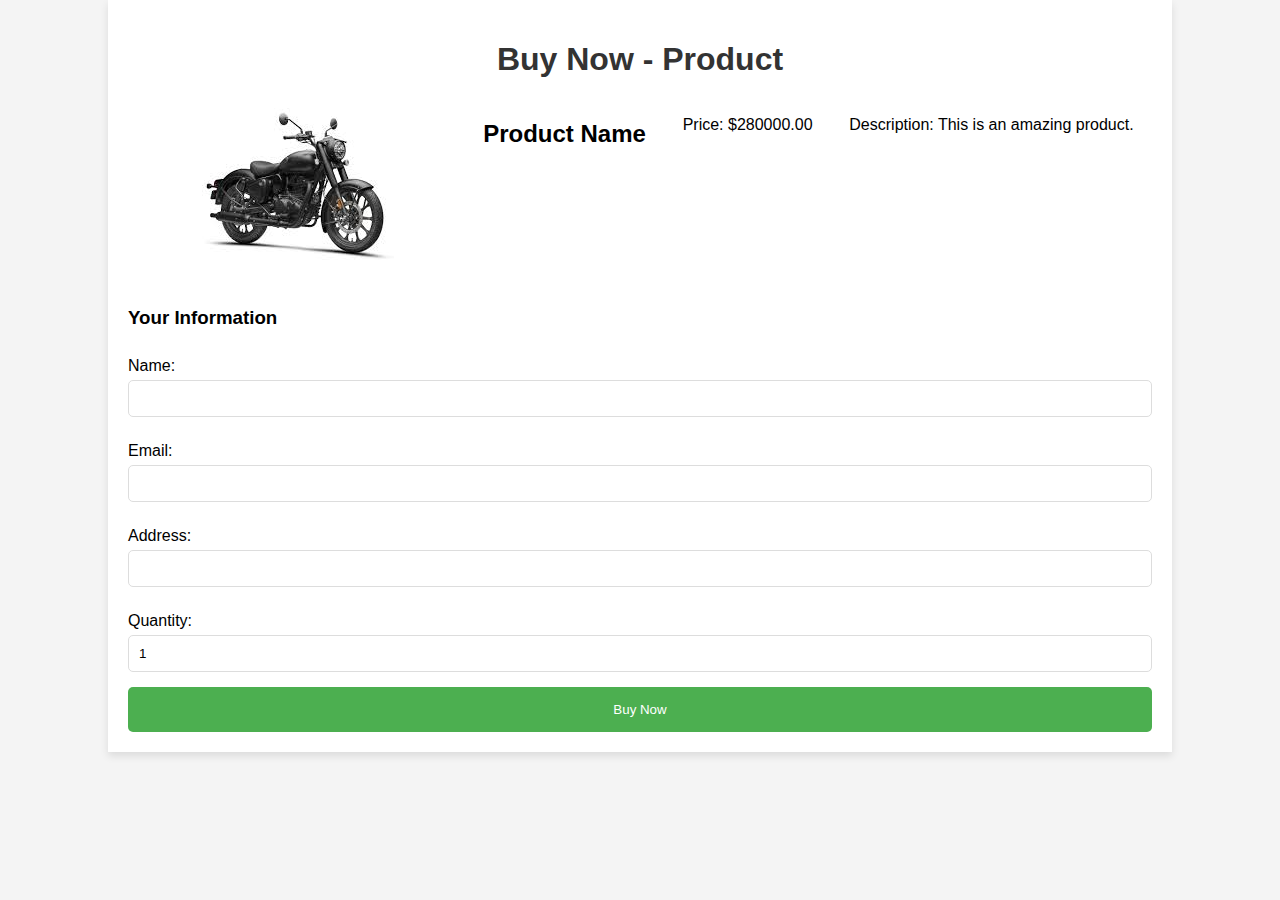
<file: example/bpage.html>
<!DOCTYPE html>
<html lang="en">
<head>
    <meta charset="UTF-8">
    <meta name="viewport" content="width=device-width, initial-scale=1.0">
    <title>Buy Now</title>
    <link rel="stylesheet" href="bu.css">
</head>
<body>
    <div class="container">
        <h1>Buy Now - Product</h1>
        <div class="product">
            <img src="[data-uri]" alt="Product Image" class="product-image">
            <h2>Product Name</h2>
            <p>Price: $280000.00</p>
            <p>Description: This is an amazing product.</p>
        </div>

        <form id="buy-now-form" action="lp.php" method="POST">
            <h3>Your Information</h3>
            <label for="name">Name:</label>
            <input type="text" id="name" name="name" required>
            
            <label for="email">Email:</label>
            <input type="email" id="email" name="email" required>
            
            <label for="address">Address:</label>
            <input type="text" id="address" name="address" required>
            
            <label for="quantity">Quantity:</label>
            <input type="number" id="quantity" name="quantity" value="1" min="1" required>
            
            <button type="submit">Buy Now</button>
        </form>
    </div>

    <script src="bui.js"></script>
</body>
</html>
</file>
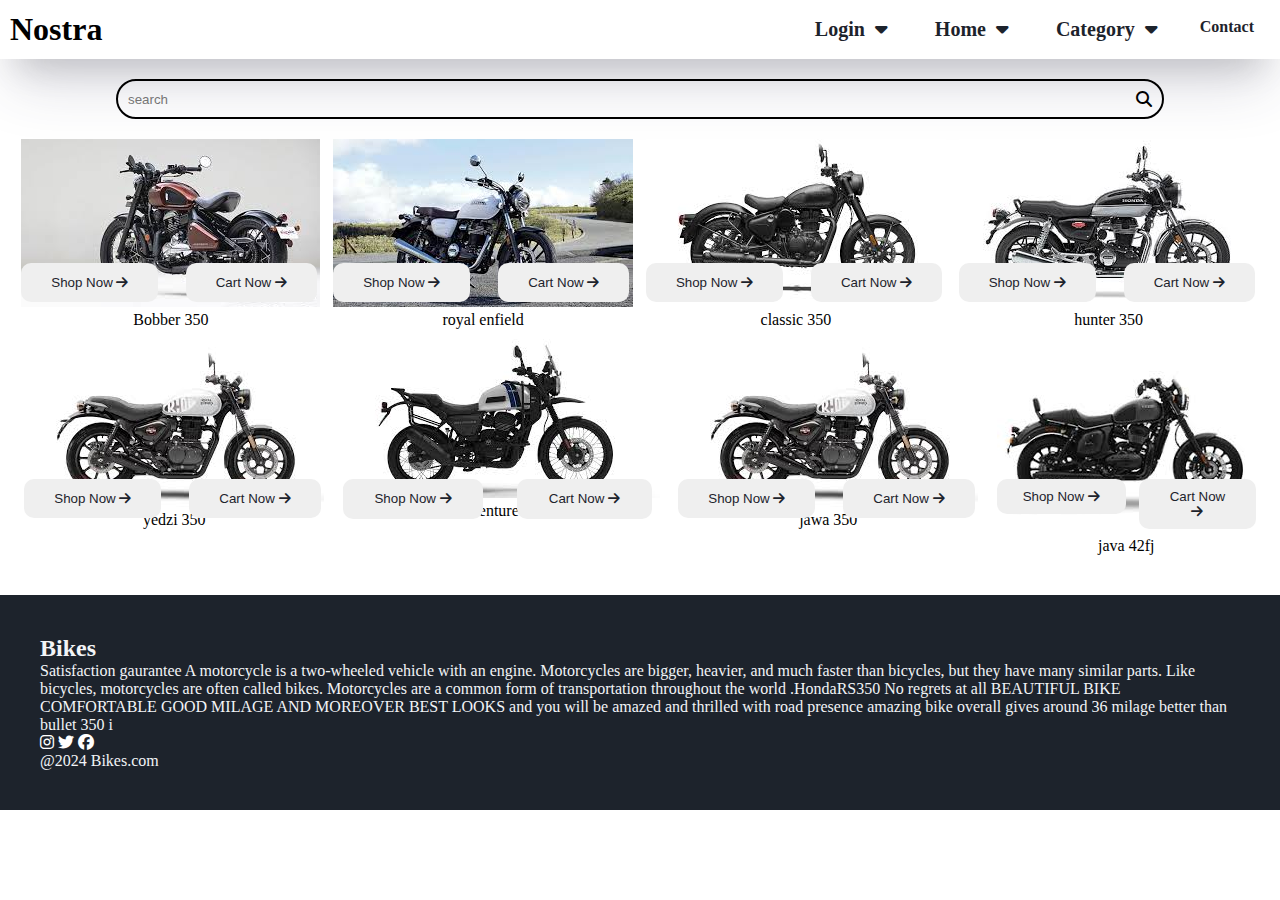
<file: example/coll1.html>
<!DOCTYPE html>
<html lang="en">
<head>
    <meta charset="UTF-8">
    <meta name="viewport" content="width=device-width, initial-scale=1.0">
    <title>Nostra</title>
    <!---google fonts-->

    <link rel="preconnect" href="https://fonts.googleapis.com">
    <link rel="preconnect" href="https://fonts.gstatic.com" crossorigin>
    <link href="https://fonts.googleapis.com/css2?family=Poppins:ital,wght@0,100;0,200;0,300;0,400;0,500;0,600;0,700;0,800;0,900;1,100;1,200;1,300;1,400;1,500;1,600;1,700;1,800;1,900&display=swap" rel="stylesheet">
<!--my css-->
<link rel="stylesheet" href="style.css">

<!--font awesome-->
<link rel="stylesheet" href="https://cdnjs.cloudflare.com/ajax/libs/font-awesome/6.7.2/css/all.min.css" integrity="sha512-Evv84Mr4kqVGRNSgIGL/F/aIDqQb7xQ2vcrdIwxfjThSH8CSR7PBEakCr51Ck+w+/U6swU2Im1vVX0SVk9ABhg==" crossorigin="anonymous" referrerpolicy="no-referrer" />


</head>
<body>
    <!--nav bar-->
    <nav class="navbar">
        <h1 >Nostra</h1>
    
    <div class="navbar-links">
        <ul class="navbar-link  login">
            <a href="lg.html">Login
                <i class="fa-sharp fa-solid fa-caret-down"></i>

            </a>
            <ul class="drd">
                <li>collection 1</li>
                <li>collection 2</li>
                <li>collection 3</li>

            </ul>
            </ul>
        <ul class="navbar-link  home">
            <a href="index.html ">Home
                <i class="fa-sharp fa-solid fa-caret-down"></i>


            </a>
            <ul class="drd">
                <li>collection 1</li>
                <li>collection 2</li>
                <li>collection 3</li>
                </ul>

        </ul>


        <ul class="navbar-link  home">
            <a href="index.html ">Category
                <i class="fa-sharp fa-solid fa-caret-down"></i>


            </a>
            <ul class="drd">
                <li> <a href="collection.html">Classic</a></li>
                <li><a href="tur.html">turor</a></li>
                <li><a href="ret.html">retro</a></li>
                <li><a href="spot.html">Sports</a></li>
                </ul>

        </ul>













       
        <p class="navbar-link"><a href="contact.html">Contact</a></p>
    </div>
        <div class="navbar-menu-toggle" onclick="showNavbar()">
            <i class="fa-solid fa-bars"></i>
        </div>
    </nav>
        <!--side navbar-->
        <div class="side-navbar">
            <p style="text-align: right;" onclick="closeNavbar()">
                <i class="fa-solid fa-xmark"></i>

            </p>
        

        <div class="side-navbar-links">
            <p class="side-navbar-link"><a href="lg.html">Login</a></p>
            <p class="side-navbar-link"><a href="index.html">Home</a></p>
        <p class="side-navbar-link"><a href="collection.html">Collection</a></p>
        <p class="side-navbar-link"><a href="contact.html">Contact</a></p>
        </div>

       </div>





       <!--product-->
       <div class="section">
        <form class="psearch">
            <input type="text" id="search" placeholder="search">
            <i class="fa-solid fa-magnifying-glass"></i>
        </form>

        <div class="products" id="products">
            
            <div class="box">
                <img src="B1.jpg" alt="">
                <button onclick="document.location='bpage.html'">Shop Now <i class="fa-solid fa-arrow-right"></i></button>
                <button  class="cd" onclick="document.location='dragon.php'">Cart Now <i class="fa-solid fa-arrow-right"></i></button>
                <p>Bobber 350</p>
            </div>


            


            

             
            <div class="box">
                <img src="h3.jpg"alt="">
                <button onclick="document.location='bpage.html'">Shop Now <i class="fa-solid fa-arrow-right"></i></button>
                <button  class="cd" onclick="document.location='dragon.php'">Cart Now <i class="fa-solid fa-arrow-right"></i></button>
                <p>royal enfield</p>
            </div>




            <div class="box">
                <img src="classic.jpg" alt="">
                <button onclick="document.location='bpage.html'">Shop Now <i class="fa-solid fa-arrow-right"></i></button>
                <button  class="cd" onclick="document.location='dragon.php'">Cart Now <i class="fa-solid fa-arrow-right"></i></button>
                <p>classic 350</p>
            </div>




            <div class="box">
                <img src="h2.jpg" alt="">
                <button onclick="document.location='bpage.html'">Shop Now <i class="fa-solid fa-arrow-right"></i></button>
                <button  class="cd" onclick="document.location='dragon.php'">Cart Now <i class="fa-solid fa-arrow-right"></i></button>
                <p>hunter 350</p>
            </div>



            <div class="box">
                <img src="hun.jpg"alt="">
                <button onclick="document.location='bpage.html'">Shop Now <i class="fa-solid fa-arrow-right"></i></button>
                <button  class="cd" onclick="document.location='dragon.php'">Cart Now <i class="fa-solid fa-arrow-right"></i></button>
                <p>yedzi 350</p>
            </div>



            <div class="box">
                <img src="adv.jpg" alt="">
                <button onclick="document.location='bpage.html'">Shop Now <i class="fa-solid fa-arrow-right"></i></button>
                <button  class="cd" onclick="document.location='dragon.php'">Cart Now <i class="fa-solid fa-arrow-right"></i></button>
                <p>adventure 350</p>
            </div>


            <div class="box">
                <img src="hun.jpg"alt="">
                <button onclick="document.location='bpage.html'">Shop Now <i class="fa-solid fa-arrow-right"></i></button>
                <button  class="cd" onclick="document.location='dragon.php'">Cart Now <i class="fa-solid fa-arrow-right"></i></button>
                <p>jawa 350</p>
            </div>


            <div class="box">
                <img src="road.jpg" alt="">
                <button onclick="document.location='bpage.html'">Shop Now <i class="fa-solid fa-arrow-right"></i></button>
                <button  class="cd" onclick="document.location='dragon.php'">Cart Now <i class="fa-solid fa-arrow-right"></i></button>
                <p>java 42fj</p>
            </div>













        </div>
       </div>










<!--down-->

<div class="footer">
    <div class="fcontainer">

        <div class="fcontainer">
            <div class="bf">
                <h2 class="txt">Bikes</h2>
                <p>
                    Satisfaction gaurantee
                    A motorcycle is a two-wheeled vehicle with an engine. Motorcycles are bigger, heavier, and much faster than bicycles, but they have many similar parts. Like bicycles, motorcycles are often called bikes. Motorcycles are a common form of transportation throughout the world .HondaRS350
                    No regrets at all BEAUTIFUL BIKE COMFORTABLE GOOD MILAGE AND MOREOVER BEST LOOKS and you will be amazed and thrilled with road presence amazing bike overall gives around 36 milage better than bullet 350 i </p>

                    <div class="fci">
                        <i class="fa-brands fa-instagram" style="color: #ffffff;"></i>
                        <i class="fa-brands fa-twitter" style="color:#ffffff;"></i>
                        <i class="fa-brands fa-facebook" style="color:#ffffff;"></i>

                    </div>
            </div>
        </div>
    </div>
    <p>@2024 Bikes.com</p>

</div>




    <script src="coll.js"></script>

</body>
</html>
</file>
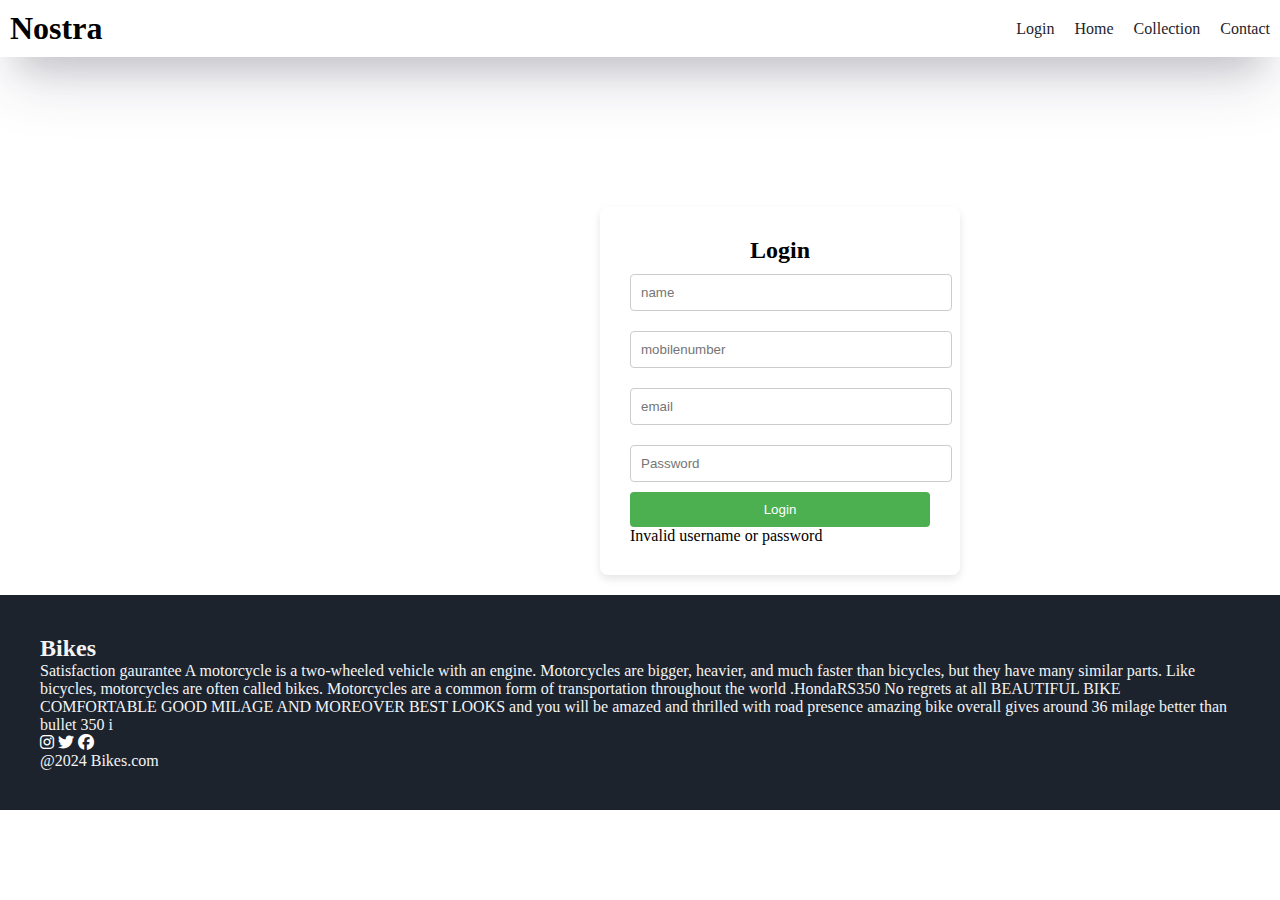
<file: example/contact.html>
<!DOCTYPE html>
<html lang="en">
<head>
    <meta charset="UTF-8">
    <meta name="viewport" content="width=device-width, initial-scale=1.0">
    <title>Nostra</title>
    <!---google fonts-->

    <link rel="preconnect" href="https://fonts.googleapis.com">
    <link rel="preconnect" href="https://fonts.gstatic.com" crossorigin>
    <link href="https://fonts.googleapis.com/css2?family=Poppins:ital,wght@0,100;0,200;0,300;0,400;0,500;0,600;0,700;0,800;0,900;1,100;1,200;1,300;1,400;1,500;1,600;1,700;1,800;1,900&display=swap" rel="stylesheet">
<!--my css-->
<link rel="stylesheet" href="st.css">

<!--font awesome-->
<link rel="stylesheet" href="https://cdnjs.cloudflare.com/ajax/libs/font-awesome/6.7.2/css/all.min.css" integrity="sha512-Evv84Mr4kqVGRNSgIGL/F/aIDqQb7xQ2vcrdIwxfjThSH8CSR7PBEakCr51Ck+w+/U6swU2Im1vVX0SVk9ABhg==" crossorigin="anonymous" referrerpolicy="no-referrer" />


</head>
<body>
    <!--nav bar-->
    <nav class="navbar">
        <h1 >Nostra</h1>
    
    <div class="navbar-links">
        <p class="navbar-link"><a href="lg.html">Login</a></p>
        <p class="navbar-link"><a href="index.html">Home</a></p>
        <p class="navbar-link"><a href="collection.html">Collection</a></p>
        <p class="navbar-link"><a href="contact.html">Contact</a></p>
    </div>
        <div class="navbar-menu-toggle" onclick="showNavbar()">
            <i class="fa-solid fa-bars"></i>
        </div>
    </nav>
        <!--side navbar-->
        <div class="side-navbar">
            <p style="text-align: right;" onclick="closeNavbar()">
                <i class="fa-solid fa-xmark"></i>

            </p>
        

        <div class="side-navbar-links">
            <p class="side-navbar-link"><a href="lg.html"></a></p>
            <p class="side-navbar-link"><a href="index.html">Home</a></p>
        <p class="side-navbar-link"><a href="collection.html">Collection</a></p>
        <p class="side-navbar-link"><a href="contact.html">Contact</a></p>
        </div>

       </div>




       

       <div class="login-container">
        <h2>Login</h2>
        <form action="login.php" method="POST">
            <input type="text" name="name" placeholder="name" required>
            <input type="text" name="mobilenumber" placeholder="mobilenumber" required>
            <input type="text" name="email" placeholder="email" required>
            <input type="password" name="password" placeholder="Password" required>
            <input type="submit" value="Login">
        </form>
    
        <?php
        if (isset($_GET['error'])) {
            echo <p class="error">Invalid username or password</p>
        
        
    </div>































       <!--down-->

<div class="footer">
    <div class="fcontainer">

        <div class="fcontainer">
            <div class="bf">
                <h2 class="txt">Bikes</h2>
                <p>
                    Satisfaction gaurantee
                    A motorcycle is a two-wheeled vehicle with an engine. Motorcycles are bigger, heavier, and much faster than bicycles, but they have many similar parts. Like bicycles, motorcycles are often called bikes. Motorcycles are a common form of transportation throughout the world .HondaRS350
                    No regrets at all BEAUTIFUL BIKE COMFORTABLE GOOD MILAGE AND MOREOVER BEST LOOKS and you will be amazed and thrilled with road presence amazing bike overall gives around 36 milage better than bullet 350 i </p>

                    <div class="fci">
                        <i class="fa-brands fa-instagram" style="color: #ffffff;"></i>
                        <i class="fa-brands fa-twitter" style="color:#ffffff;"></i>
                        <i class="fa-brands fa-facebook" style="color:#ffffff;"></i>

                    </div>
            </div>
        </div>
    </div>
    <p>@2024 Bikes.com</p>

</div>




    <script src="D:\index.js"></script>

</body>
</html>
</file>
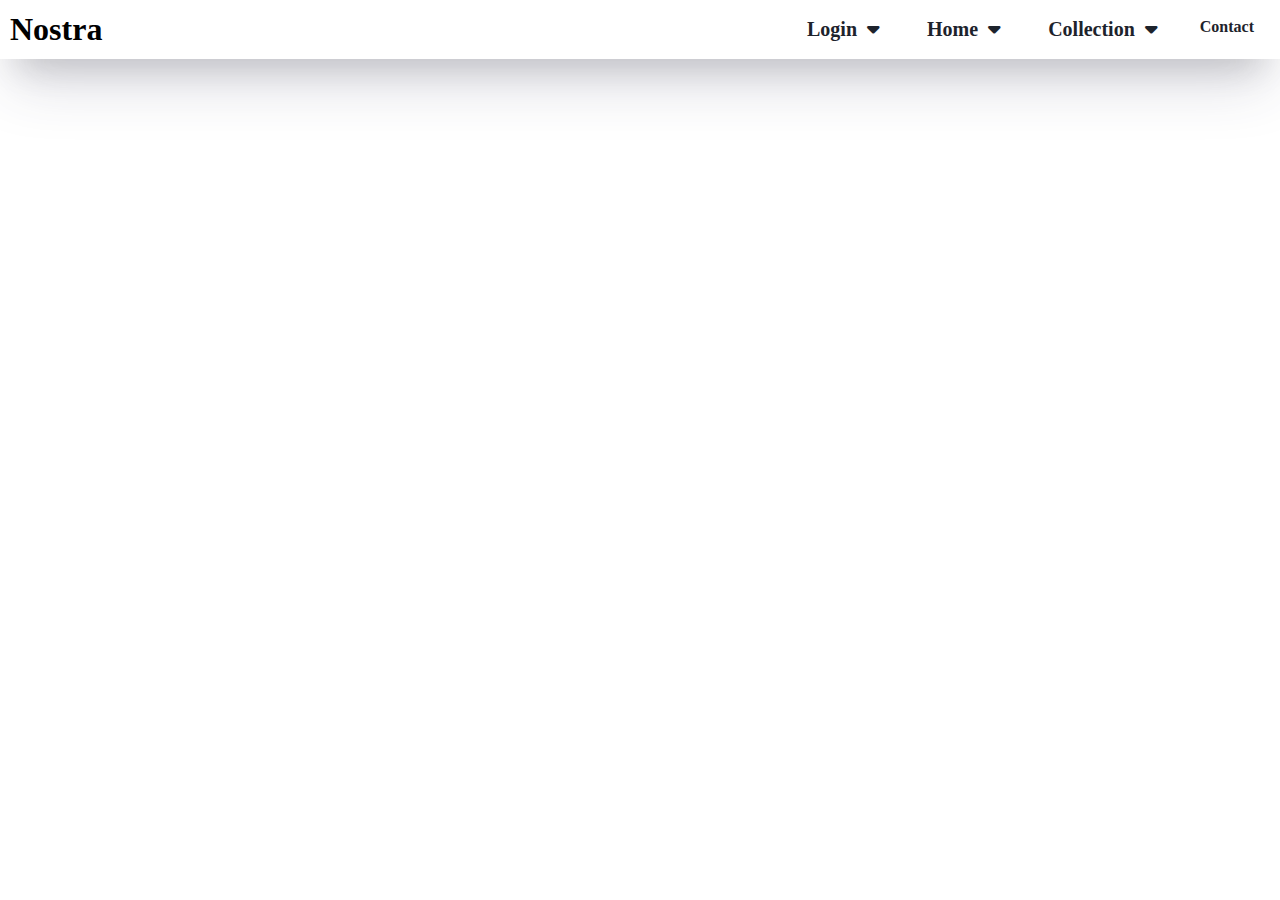
<file: example/ct.html>
<!DOCTYPE html>
<html lang="en">
<head>
    <meta charset="UTF-8">
    <meta name="viewport" content="width=device-width, initial-scale=1.0">
    <title>Nostra</title>
    <!---google fonts-->

    <link rel="preconnect" href="https://fonts.googleapis.com">
    <link rel="preconnect" href="https://fonts.gstatic.com" crossorigin>
    <link href="https://fonts.googleapis.com/css2?family=Poppins:ital,wght@0,100;0,200;0,300;0,400;0,500;0,600;0,700;0,800;0,900;1,100;1,200;1,300;1,400;1,500;1,600;1,700;1,800;1,900&display=swap" rel="stylesheet">
<!--my css-->
<link rel="stylesheet" href="style.css">

<!--font awesome-->
<link rel="stylesheet" href="https://cdnjs.cloudflare.com/ajax/libs/font-awesome/6.7.2/css/all.min.css" integrity="sha512-Evv84Mr4kqVGRNSgIGL/F/aIDqQb7xQ2vcrdIwxfjThSH8CSR7PBEakCr51Ck+w+/U6swU2Im1vVX0SVk9ABhg==" crossorigin="anonymous" referrerpolicy="no-referrer" />


</head>
<body>
    <!--nav bar-->
    <nav class="navbar">
        <h1 >Nostra</h1>
    
    <div class="navbar-links">
        <ul class="navbar-link  login">
            <a href="lg.html">Login
                <i class="fa-sharp fa-solid fa-caret-down"></i>

            </a>
            <ul class="drd">
                <li>collection 1</li>
                <li>collection 2</li>
                <li>collection 3</li>

            </ul>
            </ul>
        <ul class="navbar-link  home">
            <a href="index.html ">Home
                <i class="fa-sharp fa-solid fa-caret-down"></i>


            </a>
            <ul class="drd">
                <li>collection 1</li>
                <li>collection 2</li>
                <li>collection 3</li>
                </ul>

        </ul>
        <ul> <li class="navbar-link  collection">
            <a href="#">Collection
                <i class="fa-sharp fa-solid fa-caret-down"></i>
            </a>
            <ul class="drd">
                <li>collection 1</li>
                <li>collection 2</li>
                <li>collection 3</li>
            </ul>
        </ul>
        <p class="navbar-link"><a href="contact.html">Contact</a></p>
    </div>
        <div class="navbar-menu-toggle" onclick="showNavbar()">
            <i class="fa-solid fa-bars"></i>
        </div>
    </nav>
        <!--side navbar-->
        <div class="side-navbar">
            <p style="text-align: right;" onclick="closeNavbar()">
                <i class="fa-solid fa-xmark"></i>

            </p>
        

        <div class="side-navbar-links">
            <p class="side-navbar-link"><a href="lg.html">Login</a></p>
            <p class="side-navbar-link"><a href="index.html">Home</a></p>
        <p class="side-navbar-link"><a href="collection.html">Collection</a></p>
        <p class="side-navbar-link"><a href="contact.html">Contact</a></p>
        </div>

       </div>
</file>
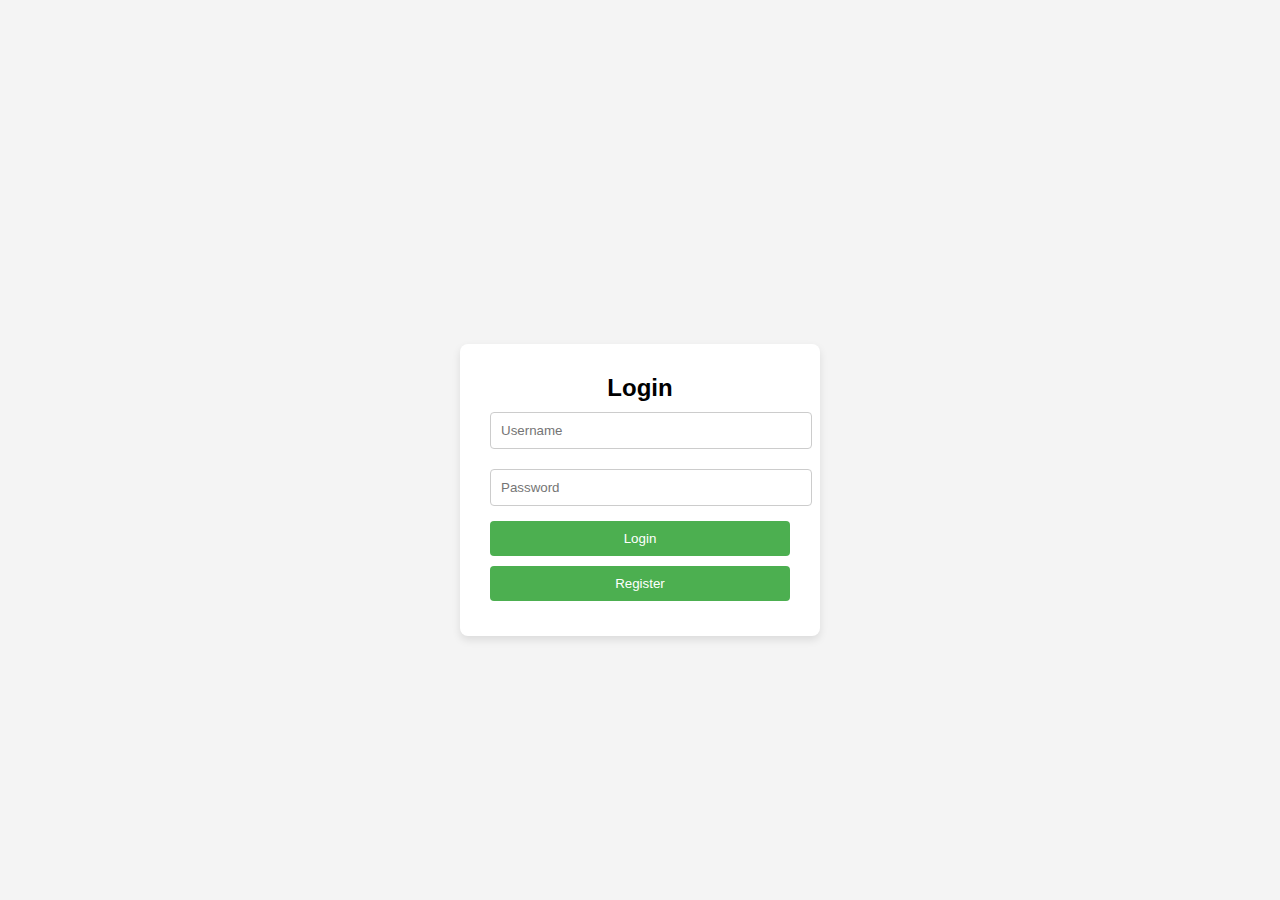
<file: example/login.html>
<!DOCTYPE html>
<html lang="en">
<head>
    <meta charset="UTF-8">
    <meta name="viewport" content="width=device-width, initial-scale=1.0">
    <title>Login Page</title>
    <style>

* {
    padding: 0;
    margin: 0;
}

body {
    font-family: 'poppins', sans-serif;
    margin: 0;
    padding: 0;
    background-color: #f4f4f4;
    display: flex;
    justify-content: center;
    align-items: center;
    height: 100vh;
    padding-top: 80px; /* Prevent overlap with navbar */
    box-sizing: border-box;
}

.login-container {
    background-color: #fff;
    padding: 30px;
    border-radius: 8px;
    box-shadow: 0 4px 8px rgba(0, 0, 0, 0.1);
    width: 300px;
}

.login-container h2 {
    text-align: center;
}

input[type="text"], input[type="password"] {
    width: 100%;
    padding: 10px;
    margin: 10px 0;
    border: 1px solid #ccc;
    border-radius: 4px;
}

button {
    background-color: #4CAF50;
    color: white;
    padding: 10px;
    border: none;
    border-radius: 4px;
    cursor: pointer;
    width: 100%;
    margin: 5px 0;
}

button:hover {
    background-color: #45a049;
}




    </style>
</head>
<body>


<!-- Login Box -->
<div class="login-container">
    <h2>Login</h2>
    <form id="loginForm" action="login.php" method="POST">
        <input type="text" id="username" name="username" placeholder="Username" required>
        <input type="password" id="password" name="password" placeholder="Password" required>
        <button type="submit">Login</button>
    </form>
    <button onclick="document.location='registration.html'">Register</button>
</div>

<script>
    document.getElementById("loginForm").addEventListener("submit", function(event) {
        let username = document.getElementById("username").value;
        let password = document.getElementById("password").value;

        if (username === "admin" && password === "admin") {
            event.preventDefault();
            window.location.href = "admin.php";
        }
    });

    const urlParams = new URLSearchParams(window.location.search);
    if (urlParams.has('error')) {
        alert("Invalid username or password. Please try again.");
    }
</script>

</body>
</html>
</file>
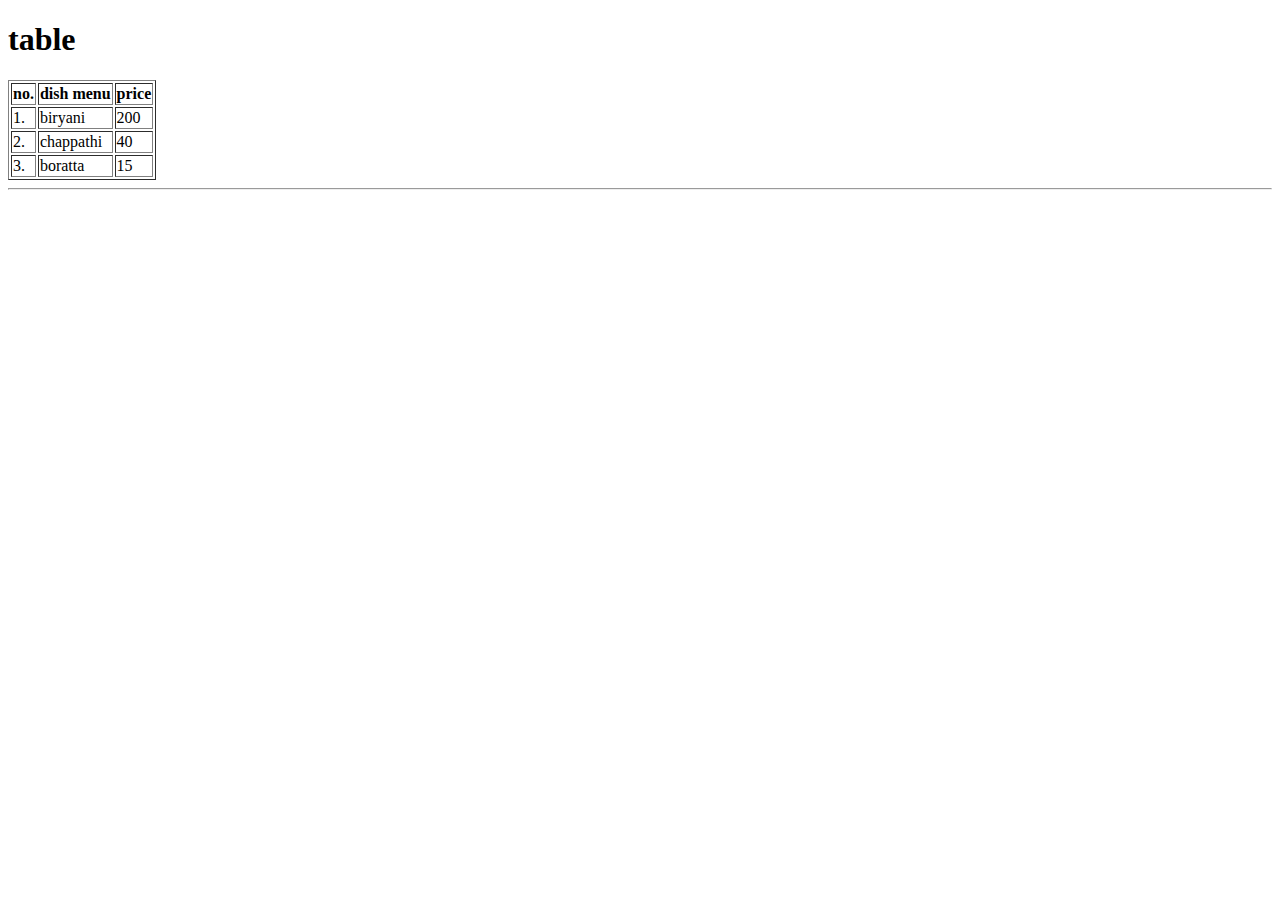
<file: example/proto.html>
<!DOCTYPE html>
<html lang="en">
<head>
    <meta charset="UTF-8">
    <meta name="viewport" content="width=device-width, initial-scale=1.0">
    <title>Document</title>
</head>
<body>
    <h1>table</h1>
    <table border="1">
        <head>
            <tr>
                <th>
                    no.
                </th>
                <th>
                    dish menu 
                </th>
                <th>
                    price
                </th>
            </tr>
        </head>
        <body>
            <tr>
                <td>
                    1.
                </td>
                <td>
                    biryani
                </td>
                <td>
                    200
                </td>
            </tr>
            <tr>
                <td>
                    2.
                </td>
                <td>
                    chappathi
                </td>
                <td>
                    40
                </td>
            </tr>
            <tr>
                <td>
                    3.
                </td>
                <td>
                    boratta
                </td>
                <td>
                    15
                </td>
            </tr>
            
        </body>
        
    </table>
    <hr>
</body>
</html>
</file>
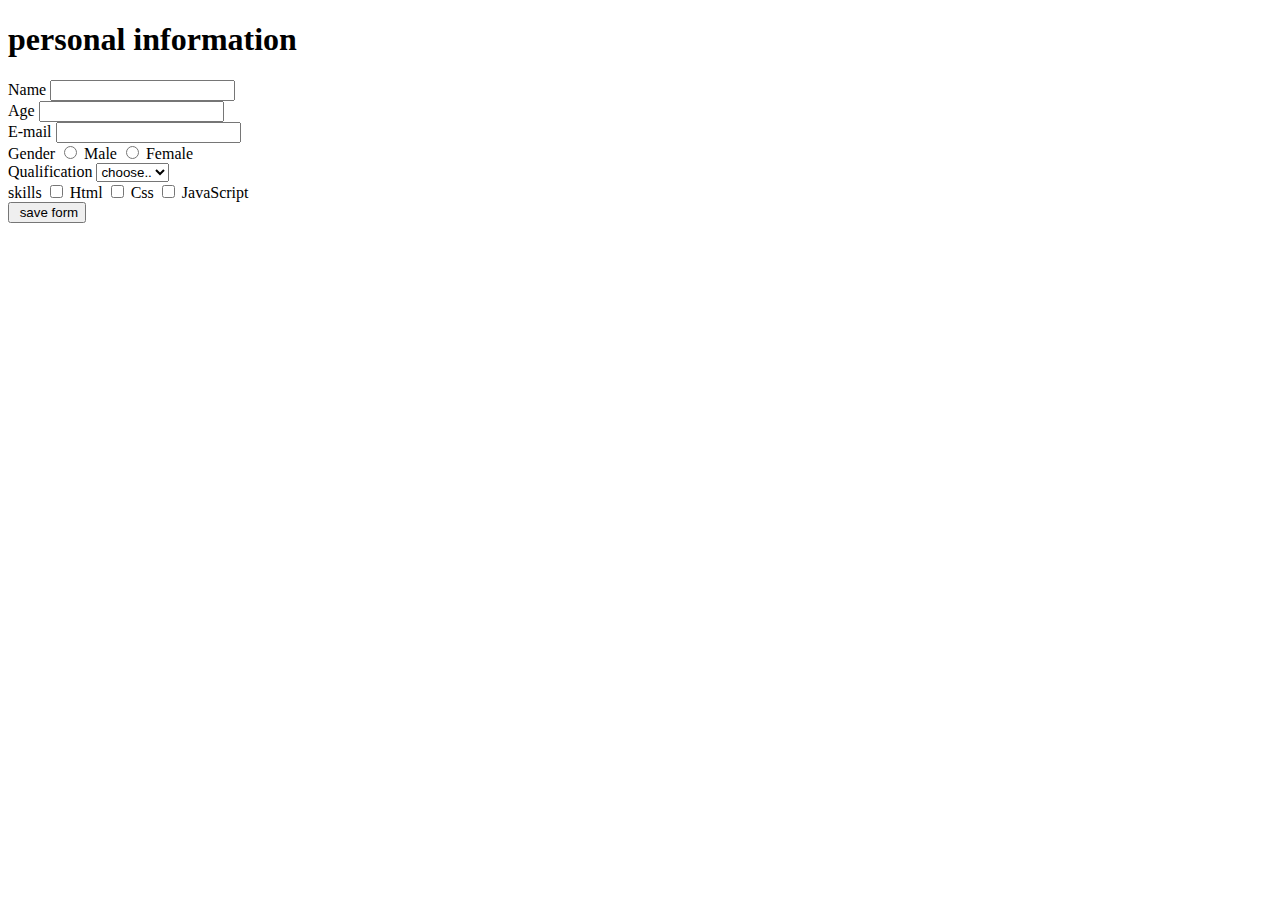
<file: example/protoform.html>
<!DOCTYPE html>
<html lang="en">
<head>
    <meta charset="UTF-8">
    <meta name="viewport" content="width=device-width, initial-scale=1.0">
    <title>Document</title>
</head>
<body>
    <h1>personal information</h1>
    <form action="">
        <label for="">Name</label>
        <input type="text">
        <br>

        <label for="">Age</label>
        <input type="number">
        <br>

        <label for="">E-mail</label>
        <input type="email">
        <br>

        <label for="">Gender</label>

        <input type="radio" name="Gender">
        <label for="Gender">Male</label>

        <input type="radio" name="Gender">
        <label for="Gender">Female</label>
        <br>

        <label for="">Qualification</label>
        <select name="" id="">
            <option value="">choose..</option>
            <option value="">10th</option>
            <option value="">12th</option>
            <option value="">UG</option>
            <option value="">PG</option>
        </select> 
        <br>

        <label for="">skills</label>
        <input type="checkbox" name="" id="">
        <label for="">Html</label>

        <input type="checkbox" name="" id="">
        <label for="">Css</label>

        <input type="checkbox" name="" id="">
        <label for="">JavaScript</label>
        <br>

        <input type="submit" value=" save form">

    </form>
</body>
</html>
</file>
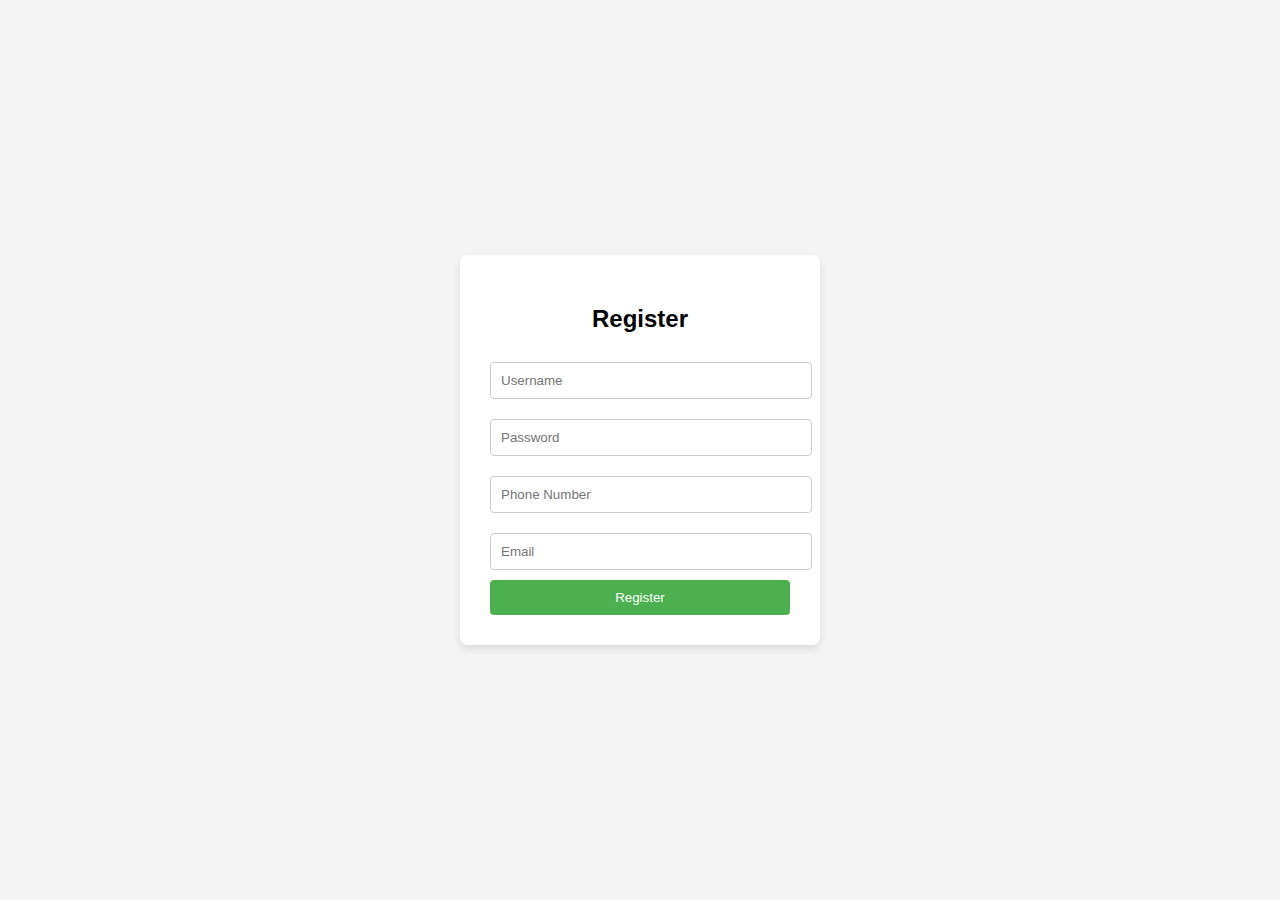
<file: example/registration.html>
<!DOCTYPE html>
<html lang="en">
<head>
    <meta charset="UTF-8">
    <meta name="viewport" content="width=device-width, initial-scale=1.0">
    <title>Registration Page</title>
    <style>
        body {
            font-family: Arial, sans-serif;
            margin: 0;
            padding: 0;
            background-color: #f4f4f4;
            display: flex;
            justify-content: center;
            align-items: center;
            height: 100vh;
        }

        .register-container {
            background-color: #fff;
            padding: 30px;
            border-radius: 8px;
            box-shadow: 0 4px 8px rgba(0, 0, 0, 0.1);
            width: 300px;
        }

        .register-container h2 {
            text-align: center;
        }

        input[type="text"], input[type="password"], input[type="email"], input[type="tel"] {
            width: 100%;
            padding: 10px;
            margin: 10px 0;
            border: 1px solid #ccc;
            border-radius: 4px;
        }

        button {
            background-color: #4CAF50;
            color: white;
            padding: 10px;
            border: none;
            border-radius: 4px;
            cursor: pointer;
            width: 100%;
        }

        button:hover {
            background-color: #45a049;
        }

        .error {
            color: red;
            text-align: center;
        }
    </style>
</head>
<body>

<div class="register-container">
    <h2>Register</h2>
    <form action="register.php" method="POST">
        <input type="text" name="username" placeholder="Username" required>
        <input type="password" name="password" placeholder="Password" required>
        <input type="tel" name="phone" placeholder="Phone Number" required pattern="[0-9]{10}">
        <input type="email" name="email" placeholder="Email" required>
        <button type="submit">Register</button>
    </form>
</div>

</body>
</html>
</file>
<file: example/bu.css>
body {
    font-family: Arial, sans-serif;
    background-color: #f4f4f4;
    margin: 0;
    padding: 0;
}

.container {
    width: 80%;
    margin: 0 auto;
    padding: 20px;
    background-color: white;
    box-shadow: 0 4px 8px rgba(0, 0, 0, 0.1);
}

h1 {
    text-align: center;
    color: #333;
}

.product {
    display: flex;
    justify-content: space-around;
    margin-bottom: 20px;
}

.product-image {
    width: 300px;
    height: auto;
}

form {
    display: flex;
    flex-direction: column;
    margin-top: 20px;
}

form label {
    margin: 10px 0 5px;
}

form input {
    padding: 10px;
    margin-bottom: 15px;
    border: 1px solid #ddd;
    border-radius: 5px;
}

form button {
    padding: 15px;
    background-color: #4CAF50;
    color: white;
    border: none;
    border-radius: 5px;
    cursor: pointer;
}

form button:hover {
    background-color: #45a049;
}
</file>
<file: example/style.css>
*{
    padding:0;
    margin:0;
}

body{
    font-family: 'poppins'sans-serif;
}
.navbar{
    display: flex;
    justify-content: space-between;
    align-items: center;
    padding: 10px;
    box-shadow: rgba(50, 50, 93, 0.25) 0px 30px 60px -12px, rgba(0, 0, 0, 0.3) 0px 18px 36px -18px;

}
.navbar-links{
    display: flex;

    column-gap: 20px;

}
.navbar-link a{
    text-decoration: none;
    
    color: #1d232c;

}
.navbar-link, .drd li {
    list-style: none;
    height: 100%;
    padding: 0.5rem 1rem;
    font-weight: 600;
    cursor: pointer;
}
 
 

 .drd{
    position: absolute;
    padding: 0.5rem 0;
    margin: 0.5rem -0.5rem;
    background: antiquewhite;
    color: black;
    box-shadow: rgba(50, 50, 93, 0.25) 0px 30px 60px -12px, rgba(0, 0, 0, 0.3) 0px 18px 36px -18px;
    border-radius: 0.5rem;
    font-size: 12px;
    display: none;

}


.navbar-link:hover{
background-color: black;
color: #fff;
border-radius: 0.5rem;
}

.collection:hover .drd {
display: block;
}

.login:hover .drd {
    display: block;
    }



 .home:hover .drd {
    display: block;
    }    

.fa-sharp,.login,.collection,.home {
    font-size: 20px;
    position: relative;
    right: -5px;
    transform: rotate(0deg);
    transition: 0.3s ease-in-out all;

}

.collection:hover .fa-sharp {
    transform: rotate(180deg);
}

.login:hover .fa-sharp{
    transform: rotate(180deg);
}
.home:hover .fa-sharp{
    transform: rotate(180deg);

}
.drd li:hover {
    background-color: black;
    color: #fff;
    border-radius: 0.5rem;


}




.navbar-link a:hover{
    text-decoration: underline;
    color:#fff;

}
.navbar-menu-toggle{
    display: none;

}

/*side navbar*/
.side-navbar{
    background-color: #1d232c;
    width: 50%;
    height: 100%;
    position: fixed;
    top: 0;
    left: -60%;
    padding: 20px;
    color: white;

    transition: 2s;
    
}
.side-navbar-link{
    margin-bottom: 30px;

}
.side-navbar-links a{
    text-decoration: none;
    color: white;
}
.side-navbar-links a:hover{
    text-decoration: underline;
}

/*Header*/
.header{
    display: flex;
    justify-content: center;
    gap: 50px;
    padding: 50px;

}

.header-button{
    padding-left: 20px;
    padding-right: 20px;
    padding-top: 10px;
    padding-bottom: 10px;
    margin-top: 10px;
    background-color: #1d232c;
    color: white;
    cursor: pointer
    ;
}


.service{
    padding: 20px;
}



.container{
    display: flex;
    justify-content: space-between;
    align-items: center;

}


.ontainer{
    display: flex;
    justify-content: space-between;
    align-items: center;
    gap: 10px;

}

.ontainer div{
    background-color: #f2f4f7;
    border: 5px;
    padding: 10px;

}


.new{
    display: flex;
    justify-content:space-around ;
    flex-wrap: wrap;

}
.products{
    display: flex;
    justify-content:space-around ;
    flex-wrap: wrap;

}

.bcontainer{
    position: relative;
    flex-basis: 20%;

}

.box{
    position: relative;
    flex-basis: 20%;

}


.new button{
    padding-left: 10%;
    padding-right: 10%;
    padding-top: 4%;
    padding-bottom: 4%;
    margin-top: 10px;
    color: #1d232c;
    position: absolute;
    top:60%;
    left: 0%;
    border-radius: 10px;
    border: none;

}

.new button:hover{
    color:white;
    background-color: aqua;
}
.box button{
    padding-left: 10%;
    padding-right: 10%;
    padding-top: 4%;
    padding-bottom: 4%;
    margin-top: 10px;
    color: #1d232c;
    position: absolute;
    top:60%;
    left: 0%;
    border-radius: 10px;
    border: none;

}
.box button:hover{
    color:white;
    background-color:aqua;
}

.cart button {
    padding-left: 10%;
    padding-right: 10%;
    padding-top: 4%;
    padding-bottom: 4%;
    margin-top: 10px;
    color: #1d232c;
    position: absolute;
    top:60%;
    left: 55%;
    border-radius: 10px;
    border: none;
}
.cart button:hover{
    color:white;
    background-color: aqua;
}

.box .cd {
    padding-left: 10%;
    padding-right: 10%;
    padding-top: 4%;
    padding-bottom: 4%;
    margin-top: 10px;
    color: #1d232c;
    position: absolute;
    top:60%;
    left: 55%;
    border-radius: 10px;
    border: none;

}

.cd:hover{
    color: white;
    background-color:aqua;
}

.ne{
    display: flex;
    flex-direction: column;
    align-items: center;
    margin-top: 20px;
}

.ne input{
    padding: 11px;
    width:80vw;
    margin-bottom: 10px;
    border: solid black 3px;
}


.ne button{
    margin-top: 10px;
    color: #f2f4f7;
    background-color: #1d232c;
    border-radius: 10px;
    padding: 10px;
}


.footer{
    margin-top: 20px;
    padding: 40px;
    background-color: #1d232c;
    color: #f2f4f7;
}




.section{
    margin-top: 20px;

}

.psearch{
    width: 80%;
    border: solid black 2px;
    border-radius: 20px;
    display: flex;
    justify-content: space-between;
    align-items: center;
    padding: 10px;
    margin: auto;
}




.psearch input{
    border: none;
    background-color: transparent;
    width: 100%;

}

.psearch input:focus{
    outline: none;
}

.products{
    padding: 20px;
    display: flex;
    gap: 10px;
    flex-wrap: wrap;
    justify-content: space-around;

}


.box{
    text-align: center;
    flex-basis: 20%;

}
.box img{
    border: 10px;

}



/*media query */

@media screen and (max-width:800px){
    .navbar-menu-toggle{
        display: block;
    }
    .navbar-link{
        display: none;
    }
    
    .container{
        display: none;
    }

    
.ontainer{
    flex-direction: column;
}

}
</file>
<file: example/st.css>
*{
    padding:0;
    margin:0;
}
body{
    font-family: 'poppins'sans-serif;
}
.navbar{
    display: flex;
    justify-content: space-between;
    align-items: center;
    padding: 10px;
    box-shadow: rgba(50, 50, 93, 0.25) 0px 30px 60px -12px, rgba(0, 0, 0, 0.3) 0px 18px 36px -18px;

}
.navbar-links{
    display: flex;

    column-gap: 20px;

}
.navbar-link a{
    text-decoration: none;
    
    color: #1d232c;

}
.navbar-link a:hover{
    text-decoration: underline;
    color: #1d232c;

}
.navbar-menu-toggle{
    display: none;

}

/*side navbar*/
.side-navbar{
    background-color: #1d232c;
    width: 50%;
    height: 100%;
    position: fixed;
    top: 0;
    left: -60%;
    padding: 20px;
    color: white;

    transition: 2s;
    
}
.side-navbar-link{
    margin-bottom: 30px;

}
.side-navbar-links a{
    text-decoration: none;
    color: white;
}
.side-navbar-links a:hover{
    text-decoration: underline;
}





.footer{
    margin-top: 20px;
    padding: 40px;
    background-color: #1d232c;
    color: #f2f4f7;
}


        .login-container {
            background-color: #fff;
            padding: 30px;
            border-radius: 8px;
            box-shadow: 0 4px 8px rgba(0, 0, 0, 0.1);
            width: 300px;
            margin-top: 150px;
            margin-left: 600px;
            
            


         
        }

        .login-container h2 {
            text-align: center;
        }

        input[type="text"], input[type="password"] {
            width: 100%;
            padding: 10px;
            margin: 10px 0;
            border: 1px solid #ccc;
            border-radius: 4px;
        }

        input[type="submit"] {
            background-color: #4CAF50;
            color: white;
            padding: 10px;
            border: none;
            border-radius: 4px;
            cursor: pointer;
            width: 100%;
        }

        input[type="submit"]:hover {
            background-color: #45a049;
        }

        .error {
            color: red;
            text-align: center;
        }
</file>
